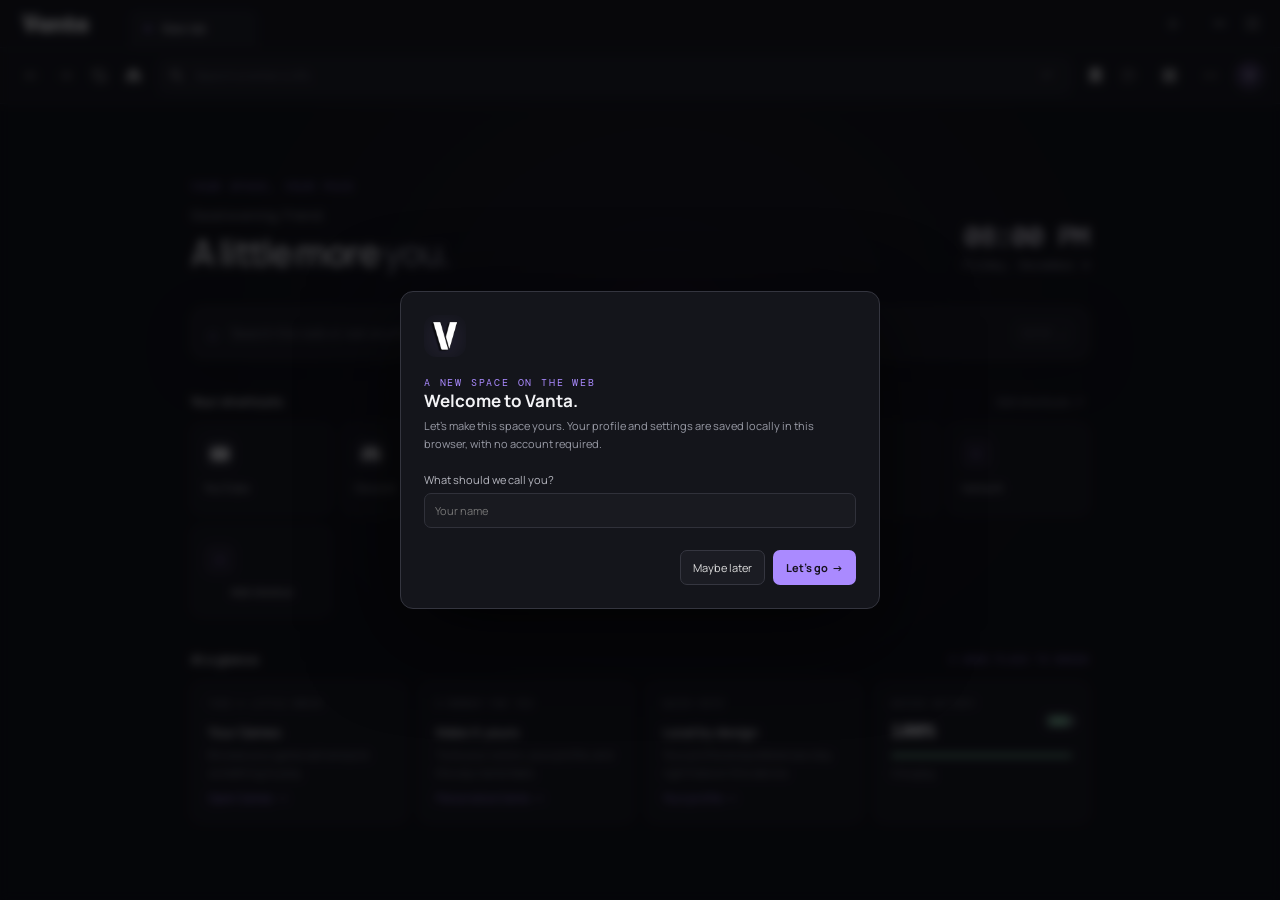
<file: index.html>
<!doctype html>
<html lang="en">
<head>
<meta charset="UTF-8">
<meta name="viewport" content="width=device-width,initial-scale=1,viewport-fit=cover">
<meta name="theme-color" content="#0b0c10">
<title>Vanta — your space on the web</title>
<link rel="icon" type="image/png" href="VantaV.png">
<link rel="preconnect" href="https://fonts.googleapis.com">
<link rel="preconnect" href="https://fonts.gstatic.com" crossorigin>
<link href="https://fonts.googleapis.com/css2?family=DM+Mono:wght@400;500&family=Manrope:wght@400;500;600;700;800&display=swap" rel="stylesheet">
<link rel="stylesheet" href="styles.css">
</head>
<body>
<div class="shell" id="shell">
<header class="chrome">
  <div class="brand"><img class="brand-wordmark" src="Vanta Logo.png" alt="Vanta"></div>
  <div class="tabs" id="tabs"></div>
  <button class="icon-btn add-tab" id="newTab" title="New tab" aria-label="New tab"><img class="toolbar-svg" src="plus-large-svgrepo-com.svg" alt=""></button>
  <div class="window-actions">
    <button class="icon-btn" id="minimize" aria-label="Minimize"><img class="toolbar-svg" src="dash-svgrepo-com.svg" alt=""></button>
    <button class="icon-btn" id="fullscreen" aria-label="Toggle fullscreen"><img class="toolbar-svg" src="full-screen-svgrepo-com.svg" alt=""></button>
  </div>
</header>
<div class="toolbar">
  <div class="nav-actions">
    <button class="icon-btn" id="back" title="Back" aria-label="Back"><img class="toolbar-svg" src="left-svgrepo-com.svg" alt=""></button>
    <button class="icon-btn" id="forward" title="Forward" aria-label="Forward"><img class="toolbar-svg" src="right-svgrepo-com.svg" alt=""></button>
    <button class="icon-btn" id="reload" title="Reload" aria-label="Reload"><img class="toolbar-svg" src="refresh-ccw-alt-svgrepo-com.svg" alt=""></button>
    <button class="icon-btn" id="home" title="Home" aria-label="Home"><img class="toolbar-svg" src="home-svgrepo-com.svg" alt=""></button>
  </div>
  <form class="address" id="addressForm">
    <img class="search-svg" src="search-alt-1-svgrepo-com.svg" alt="">
    <input id="address" aria-label="Search or enter address" placeholder="Search or enter a URL" autocomplete="off">
    <button class="address-go" aria-label="Go"><img class="toolbar-svg" src="enter-svgrepo-com.svg" alt=""></button>
  </form>
  <div class="bookmark-tools">
    <button class="icon-btn" id="bookmarkToggle" title="Bookmark this page" aria-label="Bookmark this page"><img class="toolbar-svg" src="bookmark-svgrepo-com.svg" alt=""></button>
    <button class="icon-btn" id="historyBtn" title="History" aria-label="History"><img class="toolbar-svg" src="history-svgrepo-com.svg" alt=""></button>
  </div>
  <button class="icon-btn" id="launchBtn" title="Apps" aria-label="Apps"><img class="toolbar-svg" src="apps-large-solid-svgrepo-com.svg" alt=""></button>
  <button class="icon-btn" id="menuBtn" title="Menu" aria-label="Menu"><img class="toolbar-svg" src="menu-dots-svgrepo-com.svg" alt=""></button>
  <button class="avatar" id="profileBtn" aria-label="Profile and settings">V</button>
</div>
<main id="viewport"></main>
<div class="toast" id="toast" role="status" aria-live="polite"></div>
<div class="popover hidden" id="menuPopover">
  <button data-action="bookmarks"><img class="menu-svg" src="bookmark-svgrepo-com.svg" alt=""><span>Bookmarks</span></button>
  <button data-action="history"><img class="menu-svg" src="history-svgrepo-com.svg" alt=""><span>History</span></button>
  <hr>
  <button data-action="settings"><img class="menu-svg" src="settings-svgrepo-com.svg" alt=""><span>Settings</span><kbd>Ctrl / ⌘ ,</kbd></button>
  <button data-action="shortcuts"><img class="menu-svg" src="keyboard-svgrepo-com.svg" alt=""><span>Keyboard shortcuts</span><kbd>?</kbd></button>
  <button data-action="console"><img class="menu-svg" src="console-svgrepo-com.svg" alt=""><span>Developer console</span></button>
  <button data-action="fullscreen"><img class="menu-svg" src="full-screen-svgrepo-com.svg" alt=""><span>Toggle fullscreen</span></button>
  <hr>
  <button data-action="about"><img class="menu-svg" src="information-round-svgrepo-com.svg" alt=""><span>About Vanta</span></button>
</div>
<div class="popover launcher hidden" id="launcher">
  <div class="popover-head"><b>Your apps</b><button class="text-button" id="manageApps">Manage</button></div>
  <div class="app-grid" id="appGrid"></div>
  <button class="add-app" id="addApp">＋ Add shortcut</button>
</div>
<div class="modal-layer hidden" id="modalLayer"><section class="modal" id="modal"></section></div>
</div>
<script src="app.js"></script>
<script src="vanta-enhancements.js"></script>
</body></html>
</file>
<file: styles.css>
:root{--bg:#0b0c10;--panel:#111318;--panel2:#171920;--line:#252730;--muted:#888b98;--text:#f3f3f6;--accent:#aa8aff;--accent-rgb:170,138,255;--font:'Manrope',sans-serif}*{box-sizing:border-box}body{margin:0;background:var(--bg);color:var(--text);font:14px var(--font);height:100vh;overflow:hidden}.shell{height:100vh;display:flex;flex-direction:column;background:radial-gradient(ellipse at 52% 36%,rgba(var(--accent-rgb),.055),transparent 48%),var(--bg);position:relative}.chrome{height:48px;display:flex;align-items:center;border-bottom:1px solid #1e2028;background:#101116;padding:0 12px;gap:14px;flex:none}.brand{display:flex;align-items:center;gap:8px;font-size:13px;font-weight:800;letter-spacing:.1em;color:#d7d6df;min-width:115px}.brand-mark{display:grid;place-items:center;background:var(--accent);color:#14121b;border-radius:7px;width:22px;height:22px;font-size:17px;font-weight:800;letter-spacing:-.1em;padding-right:3px}.tabs{display:flex;align-self:stretch;align-items:end;gap:3px;flex:1;overflow:auto;scrollbar-width:none}.tab{height:36px;max-width:210px;min-width:125px;display:flex;align-items:center;gap:9px;padding:0 11px;border:1px solid transparent;border-radius:8px 8px 0 0;color:#9b9da8;background:transparent;cursor:pointer;position:relative}.tab.active{background:#191a20;color:#f3f3f6;border-color:#282a33;border-bottom-color:#191a20}.tab-icon{color:var(--accent);font-size:12px}.tab-title{white-space:nowrap;overflow:hidden;text-overflow:ellipsis;flex:1;text-align:left;font-size:12px}.tab-close{opacity:0;border:0;background:none;color:#999;cursor:pointer;font-size:15px;padding:3px}.tab:hover .tab-close{opacity:1}.icon-btn{border:0;color:#a5a6b1;background:transparent;width:32px;height:32px;border-radius:7px;cursor:pointer;font-size:17px;display:grid;place-items:center;transition:.16s}.icon-btn:hover{color:#fff;background:#24252d}.add-tab{align-self:center;font-size:19px}.window-actions{display:flex;gap:1px}.toolbar{height:56px;border-bottom:1px solid #20222a;background:#111217;display:flex;align-items:center;gap:9px;padding:0 15px;flex:none}.nav-actions{display:flex;gap:2px}.address{height:36px;border:1px solid #292b35;background:#191a20;border-radius:9px;display:flex;align-items:center;padding:0 10px;gap:9px;flex:1;max-width:1000px;margin:0 auto;transition:.2s}.address:focus-within{border-color:rgba(var(--accent-rgb),.65);box-shadow:0 0 0 3px rgba(var(--accent-rgb),.08)}.address input{background:none;border:0;color:#e6e5eb;outline:0;flex:1;font:12px var(--font)}.address input::placeholder{color:#676a75}.secure{font-size:12px;color:#828591}.address-go{background:none;border:0;color:#757783;cursor:pointer}.avatar{width:30px;height:30px;border:1px solid #393342;border-radius:50%;background:linear-gradient(140deg,#463660,#252436);color:#e7d8ff;font-weight:700;cursor:pointer}#viewport{flex:1;overflow:auto;position:relative}.page{max-width:1050px;margin:0 auto;padding:54px 36px 65px}.home-page{max-width:970px;padding-top:76px}.eyebrow{color:var(--accent);font:10px 'DM Mono',monospace;letter-spacing:.18em;text-transform:uppercase}.hero-top{display:flex;justify-content:space-between;align-items:end;margin-bottom:30px}.greeting{font-size:13px;color:#a4a4af;margin:13px 0 4px}.hero-title{font-size:36px;letter-spacing:-.045em;font-weight:600;margin:0}.hero-title span{color:#868793}.clock{font:12px 'DM Mono',monospace;color:#9698a5;text-align:right;line-height:1.8}.clock strong{display:block;font:500 28px 'DM Mono',monospace;color:#e6e2ed;letter-spacing:-.05em}.search-box{height:52px;background:#15161c;border:1px solid #2a2b35;border-radius:12px;display:flex;align-items:center;padding:0 17px;gap:12px;margin-bottom:34px;box-shadow:0 14px 50px #0003}.search-box:focus-within{border-color:rgba(var(--accent-rgb),.7)}.search-box input{flex:1;background:none;border:0;outline:0;color:#fff;font:13px var(--font)}.search-box input::placeholder{color:#777986}.search-hint{font:10px 'DM Mono',monospace;color:#696b78;border:1px solid #343540;padding:3px 6px;border-radius:4px}.section-head{display:flex;justify-content:space-between;align-items:center;margin:0 0 13px}.section-head h2{font-size:12px;letter-spacing:.03em;font-weight:700;margin:0}.text-button{background:none;border:0;color:#999ba8;font:11px var(--font);cursor:pointer}.text-button:hover{color:var(--accent)}.shortcuts{display:grid;grid-template-columns:repeat(6,1fr);gap:10px;margin-bottom:34px}.shortcut{min-height:92px;background:#121319;border:1px solid #23252d;border-radius:10px;padding:14px 12px;cursor:pointer;transition:.2s;position:relative}.shortcut:hover,.widget:hover{border-color:#44404f;transform:translateY(-2px);background:#17181f}.shortcut-icon{width:31px;height:31px;border-radius:8px;background:#201d2a;color:var(--accent);display:grid;place-items:center;font-size:14px;margin-bottom:11px}.shortcut-name{font-size:11px;color:#d2d1d9}.remove-shortcut{position:absolute;right:7px;top:5px;background:none;border:0;color:#9293a0;cursor:pointer;opacity:0}.shortcut:hover .remove-shortcut{opacity:1}.widgets{display:grid;grid-template-columns:1.15fr 1fr 1fr;gap:12px}.widget{border:1px solid #24262e;border-radius:10px;background:#121319;padding:16px;min-height:112px;transition:.2s}.widget-label{font:9px 'DM Mono',monospace;letter-spacing:.12em;color:#858793;text-transform:uppercase}.widget-title{font-size:13px;font-weight:600;margin:13px 0 5px}.widget-copy{font-size:11px;line-height:1.6;color:#898b96}.continue{border:0;background:none;color:var(--accent);font:11px var(--font);cursor:pointer;padding:9px 0 0}.page-title{font-size:28px;letter-spacing:-.04em;margin:10px 0 7px}.page-subtitle{color:#8f909c;font-size:12px;margin:0 0 30px}.settings-layout{display:grid;grid-template-columns:175px 1fr;gap:34px}.settings-nav{display:flex;flex-direction:column;gap:4px}.settings-nav button{border:0;background:none;text-align:left;padding:10px 12px;border-radius:7px;color:#9698a3;cursor:pointer;font:12px var(--font)}.settings-nav button.active,.settings-nav button:hover{background:#1a1b22;color:#f2f1f6}.settings-nav button.active{box-shadow:inset 2px 0 var(--accent)}.settings-panel{border:1px solid #252730;background:#111217;border-radius:11px;padding:22px}.setting-group{padding:2px 0 18px;margin-bottom:17px;border-bottom:1px solid #25262e}.setting-group:last-child{border:0;margin:0;padding:0}.setting-group h3{font-size:12px;margin:0 0 5px}.setting-help{font-size:11px;color:#80828e;margin:0 0 14px}.setting-row{display:flex;justify-content:space-between;align-items:center;padding:11px 0;border-top:1px solid #22232a;font-size:12px}.setting-row:first-of-type{border-top:0}.setting-row small{display:block;color:#777985;font-size:10px;margin-top:4px}.field,select,textarea{background:#191a20;border:1px solid #30313a;border-radius:7px;padding:9px 10px;color:#eee;font:11px var(--font);outline:0}.field{width:210px}select{min-width:160px}.theme-options,.swatches{display:flex;gap:8px}.theme-option{width:69px;height:46px;border:1px solid #363741;border-radius:6px;background:#111217;cursor:pointer;padding:5px}.theme-option.active{border-color:var(--accent);box-shadow:0 0 0 1px var(--accent)}.theme-option span{display:block;height:100%;border-radius:3px}.swatch{width:22px;height:22px;border-radius:50%;border:2px solid #111217;outline:1px solid #41424b;cursor:pointer}.swatch.active{outline:2px solid #eee}.toggle{width:31px;height:17px;background:#34353d;border-radius:20px;border:0;cursor:pointer;padding:2px}.toggle:after{content:'';display:block;width:13px;height:13px;border-radius:50%;background:#aaa;transition:.2s}.toggle.on{background:var(--accent)}.toggle.on:after{transform:translateX(14px);background:#211c2d}.profile-card{display:flex;align-items:center;gap:16px;padding:16px;background:#17181e;border-radius:9px;margin-bottom:16px}.profile-big{height:52px;width:52px;display:grid;place-items:center;border-radius:50%;font-size:20px;font-weight:bold;background:linear-gradient(140deg,#463660,#252436);color:#efdcff;cursor:pointer}.profile-card b{font-size:13px}.profile-card p{font-size:10px;color:#898b96;margin:4px 0 0}.btn{border:1px solid #353640;background:#1b1c23;color:#ddd;border-radius:7px;padding:9px 12px;font:11px var(--font);cursor:pointer}.btn:hover{border-color:#666171}.btn.primary{border-color:transparent;background:var(--accent);color:#17121e;font-weight:700}.btn.danger{color:#ff9898}.row-actions{display:flex;gap:8px}.modal-layer{position:absolute;inset:0;background:#050508bb;backdrop-filter:blur(5px);display:grid;place-items:center;z-index:10}.modal{width:min(480px,calc(100vw - 32px));border:1px solid #34353f;border-radius:13px;background:#14151b;padding:23px;box-shadow:0 24px 90px #000a}.modal h2{font-size:17px;margin:0 0 5px}.modal p{font-size:11px;color:#999ba6;line-height:1.6;margin:0 0 19px}.modal label{display:block;font-size:11px;color:#b7b8c1;margin:14px 0 6px}.modal .field,.modal textarea{width:100%}.modal textarea{min-height:70px;resize:vertical}.modal-actions{display:flex;justify-content:flex-end;gap:8px;margin-top:22px}.popover{position:absolute;z-index:5;right:46px;top:96px;width:225px;border:1px solid #30313a;border-radius:10px;background:#17181e;box-shadow:0 16px 55px #0009;padding:6px}.popover button{width:100%;display:flex;align-items:center;gap:10px;padding:10px;border:0;background:transparent;color:#c8c8d0;border-radius:6px;text-align:left;font:11px var(--font);cursor:pointer}.popover button:hover{background:#24252d}.popover button span{flex:1}.popover kbd{font:9px 'DM Mono',monospace;color:#7d7f8b}.popover hr{border:0;border-top:1px solid #2a2b33;margin:5px}.launcher{right:54px;width:282px;padding:15px}.popover-head{display:flex;justify-content:space-between;align-items:center;padding:0 3px 12px;font-size:12px}.app-grid{display:grid;grid-template-columns:repeat(3,1fr);gap:7px}.app-item{border:0;background:none;border-radius:8px;padding:11px 4px;cursor:pointer;color:#bcbec8;font:10px var(--font)}.app-item:hover{background:#24252d}.app-icon{width:36px;height:36px;margin:0 auto 8px;border-radius:10px;background:#24222d;display:grid;place-items:center;color:var(--accent);font-size:17px}.add-app{margin-top:8px!important;border:1px dashed #393a44!important;justify-content:center!important;color:#a4a5b0!important}.internal-card{background:#121319;border:1px solid #252730;border-radius:11px;padding:21px;margin:16px 0}.internal-card h2{font-size:14px;margin:0 0 9px}.internal-card p{font-size:12px;color:#999ba6;line-height:1.7}.study-grid{display:grid;grid-template-columns:repeat(3,1fr);gap:12px}.study-card{border:1px solid #282932;background:#13141a;border-radius:10px;padding:16px;min-height:135px;cursor:pointer}.study-card:hover{border-color:#514867}.study-card .symbol{color:var(--accent);font-size:17px}.study-card h3{font-size:12px;margin:16px 0 5px}.study-card p{color:#8f909c;font-size:10px;line-height:1.5;margin:0}.console{font:11px 'DM Mono',monospace;background:#0d0e12;border:1px solid #292a33;border-radius:8px;padding:14px;color:#aaa;line-height:1.8}.console .ok{color:#87d6a0}.search-results{display:flex;flex-direction:column;gap:9px}.result{display:block;border:1px solid #292a33;border-radius:9px;padding:15px;color:inherit;text-decoration:none;background:#121319}.result:hover{border-color:#514867}.result b{font-size:12px}.result small{display:block;color:#92939f;margin-top:5px}.empty{padding:55px 25px;text-align:center;color:#8f909b}.empty strong{display:block;color:#ddd;font-size:16px;margin:15px}.toast{position:absolute;bottom:23px;left:50%;transform:translate(-50%,12px);padding:10px 15px;background:#24252d;border:1px solid #393a45;border-radius:8px;color:#ddd;font-size:11px;opacity:0;pointer-events:none;transition:.2s;z-index:15}.toast.show{opacity:1;transform:translate(-50%,0)}.hidden{display:none!important}.animate{transition:all .22s ease}body[data-density="compact"] .shortcut{min-height:76px;padding:10px}body[data-theme="midnight"]{--bg:#080b12;--panel:#0f141e;--panel2:#151c29}body[data-theme="slate"]{--bg:#111316;--panel:#181b20;--panel2:#20242a}body.no-motion *{transition:none!important;animation:none!important}body.particles #viewport:before{content:'';position:fixed;inset:105px 0 0;pointer-events:none;opacity:.18;background-image:radial-gradient(#c9b2ff 1px,transparent 1px);background-size:82px 82px;mask-image:linear-gradient(transparent,#000)}@media(max-width:720px){.brand{min-width:auto}.brand>span:last-child{display:none}.chrome{gap:7px}.tab{min-width:110px}.window-actions{display:none}.toolbar{padding:0 8px;gap:5px}.nav-actions .icon-btn:nth-child(2){display:none}.page{padding:38px 18px}.home-page{padding-top:43px}.hero-title{font-size:28px}.clock strong{font-size:22px}.shortcuts{grid-template-columns:repeat(3,1fr)}.widgets{grid-template-columns:1fr}.settings-layout{grid-template-columns:1fr;gap:16px}.settings-nav{flex-direction:row;overflow:auto}.settings-nav button{white-space:nowrap}.study-grid{grid-template-columns:1fr 1fr}.address{min-width:0}.address input{min-width:0}.avatar{flex:none}}@media(max-width:440px){.tab{min-width:83px;padding:0 8px}.tab-icon{display:none}.toolbar .icon-btn{width:27px}.hero-top{align-items:start;gap:8px}.clock{font-size:10px}.clock strong{font-size:20px}.search-hint{display:none}.study-grid{grid-template-columns:1fr 1fr}}
#viewport.page-enter{animation:pageIn .42s cubic-bezier(.2,.75,.2,1) both}.page-enter .page{animation:contentIn .48s cubic-bezier(.2,.8,.2,1) both}.shortcut,.widget,.study-card,.app-item{animation:riseIn .42s cubic-bezier(.2,.75,.2,1) both}.shortcut:nth-child(2),.widget:nth-child(2),.study-card:nth-child(2){animation-delay:.035s}.shortcut:nth-child(3),.widget:nth-child(3),.study-card:nth-child(3){animation-delay:.07s}.shortcut:nth-child(4){animation-delay:.1s}.shortcut:nth-child(5){animation-delay:.13s}.shortcut:nth-child(6){animation-delay:.16s}.shortcut:nth-child(7){animation-delay:.19s}.chrome,.toolbar{animation:chromeIn .35s ease-out both}.tab{transition:background .22s,color .22s,transform .22s}.tab:active,.icon-btn:active,.btn:active,.shortcut:active{transform:scale(.96)}.brand-mark{animation:markIn .65s cubic-bezier(.16,1,.3,1) both}.search-box{transition:box-shadow .3s,border-color .3s,transform .3s}.search-box:focus-within{box-shadow:0 16px 55px rgba(var(--accent-rgb),.12);transform:translateY(-1px)}.shortcut-icon,.app-icon{transition:transform .25s cubic-bezier(.2,.8,.2,1),background .25s,color .25s}.shortcut:hover .shortcut-icon,.app-item:hover .app-icon{transform:translateY(-2px) rotate(-5deg);background:rgba(var(--accent-rgb),.14)}.popover{transform-origin:top right;animation:popIn .18s cubic-bezier(.2,.8,.2,1) both}.modal-layer:not(.hidden) .modal{animation:modalIn .3s cubic-bezier(.2,.9,.25,1) both}.onboard-mark{width:42px;height:42px;background:var(--accent);color:#17121e;border-radius:12px;display:grid;place-items:center;font-size:29px;font-weight:800;margin-bottom:19px;box-shadow:0 5px 25px rgba(var(--accent-rgb),.25)}.game-player-wrap{margin-top:28px;border:1px solid #292a34;border-radius:11px;background:#0e0f14;overflow:hidden}.game-player-head{height:42px;display:flex;justify-content:space-between;align-items:center;padding:0 14px;background:#15161c;border-bottom:1px solid #272831;font-size:11px}.game-player-head>span{display:flex;align-items:center;gap:9px}.live-dot{width:7px;height:7px;background:#7cdb9b;border-radius:50%;box-shadow:0 0 8px #7cdb9b99}.game-player-head b{font-size:11px;font-weight:600}.game-player-head .text-button{font-size:10px}#zg-viewer{height:0;overflow:hidden;transition:height .42s cubic-bezier(.2,.8,.2,1)}#zg-viewer.playing{height:min(65vh,560px)}#zg-viewer iframe{width:100%;height:100%;border:0;background:#08090d}.player-empty{height:290px;display:flex;align-items:center;justify-content:center;flex-direction:column;color:#858793}.player-empty>span{font-size:23px;color:var(--accent)}.player-empty p{font-size:12px;color:#c1c0ca;margin:12px 0 5px}.player-empty small,.game-note{font-size:10px;color:#777984}.game-note{margin-top:13px}.timer-readout{font:42px 'DM Mono',monospace;letter-spacing:-.05em;color:var(--accent);margin:16px 0}.zg-grid{display:grid;grid-template-columns:repeat(auto-fill,minmax(125px,1fr));gap:10px}.zg-card{background:#14151b!important;border:1px solid #292a34!important;border-radius:9px!important;transition:transform .22s,border-color .22s,box-shadow .22s!important;overflow:hidden}.zg-card:hover{transform:translateY(-3px)!important;border-color:rgba(var(--accent-rgb),.6)!important;box-shadow:0 9px 24px #0005}.zg-cover{border-radius:6px!important}.zg-title{font:11px var(--font)!important;color:#d1d0d8!important}.popover button,.settings-nav button,.btn,.toggle,.swatch{transition:all .2s cubic-bezier(.2,.8,.2,1)}.toggle:active,.swatch:active{transform:scale(.88)}
@keyframes pageIn{from{opacity:.45}to{opacity:1}}@keyframes contentIn{from{opacity:0;transform:translateY(9px)}to{opacity:1;transform:translateY(0)}}@keyframes riseIn{from{opacity:0;transform:translateY(9px)}to{opacity:1;transform:translateY(0)}}@keyframes chromeIn{from{opacity:0;transform:translateY(-5px)}to{opacity:1;transform:translateY(0)}}@keyframes markIn{from{transform:scale(.7) rotate(-14deg);opacity:0}to{transform:scale(1) rotate(0);opacity:1}}@keyframes popIn{from{opacity:0;transform:translateY(-6px) scale(.98)}to{opacity:1;transform:translateY(0) scale(1)}}@keyframes modalIn{from{opacity:0;transform:translateY(12px) scale(.98)}to{opacity:1;transform:translateY(0) scale(1)}}
@media(prefers-reduced-motion:reduce){*,*::before,*::after{animation-duration:.01ms!important;animation-iteration-count:1!important;scroll-behavior:auto!important}}
.dev-page{max-width:1120px}.dev-heading{display:flex;align-items:flex-end;justify-content:space-between;gap:14px;margin-bottom:22px}.dev-heading .page-title{margin-bottom:7px}.dev-heading .page-subtitle{margin-bottom:0}.dev-version{flex:none;padding:7px 9px;border:1px solid #2b2c35;border-radius:6px;color:#999ba6;font:9px 'DM Mono',monospace;letter-spacing:.07em}.dev-grid{display:grid;grid-template-columns:minmax(0,1.35fr) minmax(260px,.8fr);gap:13px}.dev-terminal,.dev-panel{min-width:0;border:1px solid #292a34;border-radius:11px;background:#111217;overflow:hidden}.dev-terminal{display:flex;flex-direction:column;min-height:385px}.dev-panel-head{min-height:56px;padding:11px 14px;display:flex;align-items:center;justify-content:space-between;gap:10px;border-bottom:1px solid #25262f}.dev-panel-head>div{display:flex;align-items:center;gap:8px;min-width:0}.dev-panel-head strong{font-size:11px;font-weight:650;white-space:nowrap}.dev-panel-head small{display:block;color:#858792;font-size:9px}.dev-live-dot{width:7px;height:7px;flex:none;border-radius:50%;background:#8fd9a8;box-shadow:0 0 8px #8fd9a866}.terminal-output{flex:1;min-height:260px;max-height:420px;overflow:auto;padding:15px 16px;color:#bbbcc5;background:#0c0d11;font:11px/1.75 'DM Mono',monospace;scrollbar-color:#34353d transparent}.terminal-welcome{color:#8c8e99}.terminal-welcome code{color:var(--accent)}.terminal-entry{white-space:pre-wrap;overflow-wrap:anywhere;padding:2px 0}.terminal-entry.command{color:#c1aaff}.terminal-entry.error{color:#f08d8d}.terminal-form{display:flex;align-items:center;gap:9px;padding:10px 12px;background:#111217;border-top:1px solid #25262f}.terminal-form label{flex:none;color:#d3d0db;font:11px 'DM Mono',monospace}.terminal-form label span{color:var(--accent);padding-left:4px}.terminal-form input{flex:1;min-width:0;background:transparent;border:0;outline:0;color:#f1eff6;font:11px 'DM Mono',monospace}.terminal-form input::placeholder{color:#656772}.terminal-form input:focus-visible{outline:0}.terminal-form button{border:1px solid #393544;border-radius:6px;background:rgba(var(--accent-rgb),.16);color:#ded4f6;padding:6px 10px;font:10px var(--font);cursor:pointer;transition:background .18s,border-color .18s}.terminal-form button:hover{background:rgba(var(--accent-rgb),.28);border-color:rgba(var(--accent-rgb),.55)}.terminal-hint{padding:0 14px 10px;color:#71737e;background:#111217;font-size:9px}.terminal-hint span{padding:0 4px;color:#555761}.dev-side{display:flex;flex-direction:column;gap:13px}.dev-status-list{padding:5px 14px 10px}.dev-status-row{display:grid;grid-template-columns:8px minmax(0,1fr) auto;align-items:center;gap:8px;padding:8px 0;color:#a3a4ae;font-size:10px}.dev-status-row b{font-size:10px;font-weight:500;color:#d0d0d7}.dev-status-mark{width:6px;height:6px;border-radius:50%;background:#6e707a}.dev-status-mark.good{background:#88d9a5}.dev-status-mark.warn{background:#e4bc72}.dev-tools-list{padding:4px 8px 8px}.dev-tools-list button{width:100%;display:grid;grid-template-columns:29px minmax(0,1fr) 12px;align-items:center;gap:9px;padding:9px 7px;border:0;border-radius:7px;background:transparent;text-align:left;color:#777985;cursor:pointer;transition:background .18s,color .18s}.dev-tools-list button:hover{background:#1b1c23;color:var(--accent)}.dev-tools-list button>span:nth-child(2){min-width:0}.dev-tool-icon{width:28px;height:28px;display:grid;place-items:center;border:1px solid #2c2d37;border-radius:7px;background:#17181e;color:var(--accent);font-size:14px}.dev-tools-list b,.dev-tools-list small{display:block;overflow:hidden;text-overflow:ellipsis;white-space:nowrap}.dev-tools-list b{color:#d0d0d8;font-size:10px;font-weight:600}.dev-tools-list small{margin-top:3px;color:#858792;font-size:9px}.dev-shortcuts{grid-column:1/-1}.dev-key-list{display:grid;grid-template-columns:repeat(5,minmax(0,1fr));align-items:center;gap:9px;padding:13px 15px}.dev-key-list span{color:#a2a3ad;font-size:10px}.dev-key-list kbd{width:max-content;color:#d1d0d8;border:1px solid #3b3c46;border-bottom-width:2px;border-radius:5px;background:#191a20;padding:4px 6px;font:9px 'DM Mono',monospace}.dev-page .page-subtitle{max-width:62ch}
@media(max-width:760px){.dev-grid{grid-template-columns:1fr}.dev-terminal{min-height:350px}.dev-shortcuts{grid-column:auto}.dev-key-list{grid-template-columns:minmax(0,1fr) auto}.dev-heading{align-items:flex-start}.dev-version{margin-top:2px}}
@media(max-width:440px){.dev-heading{display:block}.dev-version{display:inline-block;margin-top:10px}.dev-panel-head{padding:10px}.terminal-output{padding:12px;font-size:10px}.terminal-form{gap:6px;padding:9px}.terminal-form button{padding:6px 8px}}
.manage-app-list{display:flex;flex-direction:column;gap:4px;max-height:260px;overflow:auto}.manage-app-row{display:flex;align-items:center;gap:10px;border-bottom:1px solid #282932;padding:6px 0}.manage-app-row .app-icon{width:28px;height:28px;margin:0;font-size:13px}.manage-app-row b{font-size:11px;flex:1}.manage-app-row .text-button{color:#c08888}
.brand{min-width:105px}.brand-wordmark{display:block;width:86px;height:35px;object-fit:contain}.onboard-mark{background:transparent;box-shadow:none;padding:0;overflow:hidden}.onboard-mark img{width:42px;height:42px;object-fit:contain;filter:drop-shadow(0 4px 12px rgba(var(--accent-rgb),.22))}
.theme-options{flex-wrap:wrap;justify-content:flex-end;max-width:310px;gap:6px}.theme-option{width:66px;height:49px;padding:4px}.theme-option span{height:28px!important;flex:none}.theme-option small{display:block;margin-top:2px;color:#a2a3ad;font:8px 'DM Mono',monospace;text-transform:capitalize}.theme-option.active small{color:#f0eafa}.vanta-blank{position:absolute;inset:0;background:var(--bg);animation:contentIn .25s ease-out both}.widgets{grid-template-columns:repeat(4,minmax(0,1fr))}.battery-top{display:flex;justify-content:space-between;align-items:center}.battery-icon{position:relative;width:26px;height:14px;border:1.5px solid #858793;border-radius:3px;padding:2px;display:block}.battery-icon:after{content:'';position:absolute;width:3px;height:6px;background:#858793;right:-4px;top:3px;border-radius:0 2px 2px 0}.battery-icon span{display:block;height:100%;width:80%;background:#8dd9ad;border-radius:1px;transition:width .4s,background .3s}.battery-track{height:3px;border-radius:4px;background:#282a32;margin:11px 0 8px;overflow:hidden}.battery-track span{display:block;width:0;height:100%;background:#8dd9ad;transition:width .5s,background .3s}.battery-track span.low,.battery-icon span[style*="0%"]{background:#f08181}.battery-widget{grid-column:auto}.battery-widget .widget-title{font:600 18px 'DM Mono',monospace;margin:9px 0 0}.battery-widget .widget-copy{font-size:10px}@media(max-width:900px){.widgets{grid-template-columns:repeat(2,minmax(0,1fr))}}@media(max-width:440px){.widgets{grid-template-columns:1fr}.theme-options{max-width:225px}}
body[data-theme="obsidian"]{--bg:#0b0c10;--panel:#111318;--panel2:#171920}body[data-theme="midnight"]{--bg:#080b12;--panel:#0f141e;--panel2:#151c29}body[data-theme="slate"]{--bg:#111316;--panel:#181b20;--panel2:#20242a}body[data-theme="amethyst"]{--bg:#100c15;--panel:#17121d;--panel2:#201829}body[data-theme="ember"]{--bg:#130d0b;--panel:#1b1310;--panel2:#261914}body[data-theme="forest"]{--bg:#0a110e;--panel:#101813;--panel2:#17231b}body[data-theme="ocean"]{--bg:#091016;--panel:#101821;--panel2:#17232e}
.shortcut-svg,.app-svg{width:18px;height:18px;object-fit:contain}.shortcut-svg{max-width:22px;max-height:22px}.app-svg{max-width:22px;max-height:22px}.shortcut-icon:has(.shortcut-svg),.app-icon:has(.app-svg){background:#21212a}

/* Vanta's added navigation, saved pages, and AI surfaces */
:root{--font:"Coolvetica","Manrope",sans-serif;scroll-behavior:smooth}body{font-family:var(--font)}
.toolbar-svg,.search-svg,.menu-svg,.shortcut-svg,.app-svg{filter:brightness(0) invert(1)}.search-svg{width:15px;height:15px;opacity:.78;object-fit:contain}.menu-svg{width:15px;height:15px;object-fit:contain;opacity:.82}.bookmark-tools{display:flex;gap:2px}.bookmark-tools .icon-btn{width:31px;height:31px}.library-actions{display:flex;justify-content:flex-end;margin:-17px 0 12px}.library-list{display:flex;flex-direction:column;border:1px solid #282932;border-radius:10px;background:#111217;overflow:hidden}.library-row{display:flex;align-items:center;gap:12px;padding:12px 15px;border-bottom:1px solid #25262e}.library-row:last-child{border-bottom:0}.library-open{flex:1;min-width:0;border:0;background:none;color:#e4e3e9;text-align:left;cursor:pointer;font:inherit}.library-open b,.library-open small{display:block;overflow:hidden;text-overflow:ellipsis;white-space:nowrap}.library-open b{font-size:12px}.library-open small{font-size:10px;color:#81838e;margin-top:4px}.library-row .text-button{color:#a5a6b1;font-size:10px}.ai-card{border:1px solid #292a34;background:#111217;border-radius:12px;overflow:hidden}.ai-status{padding:12px 15px;font-size:10px;color:#aaa;border-bottom:1px solid #292a34}.ai-status.connected{color:#8dd9ad}.ai-messages{height:min(48vh,440px);min-height:210px;overflow:auto;padding:17px;display:flex;flex-direction:column;gap:11px}.ai-welcome{margin:auto;color:#777985;font-size:12px;text-align:center;max-width:340px;line-height:1.6}.ai-message{max-width:min(82%,620px);white-space:pre-wrap;overflow-wrap:anywhere;padding:11px 13px;border-radius:11px;background:#1a1b22;color:#d9d8e0;font-size:12px;line-height:1.65;animation:contentIn .2s ease-out}.ai-message.user{align-self:flex-end;background:rgba(var(--accent-rgb),.2);color:#f2eefe}.ai-message.assistant{align-self:flex-start}.ai-message.pending{color:#9698a3}.ai-form{display:flex;align-items:flex-end;gap:10px;padding:12px;border-top:1px solid #292a34}.ai-form textarea{flex:1;min-width:0;resize:vertical;max-height:150px;font:12px var(--font);line-height:1.5}.ai-form button:disabled{opacity:.55;cursor:wait}.ai-foot{padding:0 15px 12px;color:#777985;font-size:9px}.external-page{height:100%;display:flex;flex-direction:column}.external-head{display:flex;justify-content:space-between;align-items:center}.external-head .page-title{font-size:21px}.external-head .eyebrow{margin-top:2px}.frame-note{padding:9px 11px;margin:7px 0 9px;background:#181920;border:1px solid #292a34;border-radius:7px;color:#a5a5af;font-size:10px}.site-frame{flex:1;width:100%;min-height:280px;border:1px solid #292a34;border-radius:9px;background:white}
@media(max-width:640px){.bookmark-tools{display:none}.toolbar{overflow:hidden}.address{flex:1}.address input{font-size:11px}.external-head{align-items:flex-start;gap:8px}.external-head .btn{flex:none}.site-frame{min-height:55vh}.ai-messages{height:45vh}.ai-form{padding:9px}.library-row{padding:11px}.page{overflow-wrap:anywhere}}
@media(prefers-reduced-motion:reduce){:root{scroll-behavior:auto}}
.launcher{box-sizing:border-box;width:min(360px,calc(100vw - 20px));max-height:min(72dvh,620px);overflow:auto;padding:14px}.app-grid{grid-template-columns:repeat(3,minmax(0,1fr));gap:7px}.app-item{display:flex;flex-direction:column;align-items:center;justify-content:flex-start;gap:7px;min-width:0;min-height:78px;padding:9px 5px;text-align:center;line-height:1.25;overflow-wrap:anywhere}.app-icon{flex:0 0 36px;margin:0!important}.app-item:hover{background:#22232b}.launcher .popover-head{position:sticky;top:-14px;z-index:1;background:#17181e;padding:8px 3px 12px}.launcher .add-app{position:sticky;bottom:-14px;background:#17181e!important;padding:11px!important}
@media(max-width:640px){.bookmark-tools{display:flex}.bookmark-tools #historyBtn{display:none}.bookmark-tools .icon-btn{width:29px;height:29px}.launcher{right:10px;top:96px;width:min(360px,calc(100vw - 20px));max-height:70dvh}}
#viewport{zoom:var(--vanta-page-scale,1)}.font-upload{display:flex;align-items:center;justify-content:flex-end;gap:8px;flex-wrap:wrap;max-width:320px}.font-upload input{max-width:220px;color:#a9aab4;font:10px var(--font)}.about-page{max-width:1050px;margin:auto}.about-hero{position:relative;overflow:hidden;padding:48px 40px;border:1px solid #292a34;border-radius:18px;background:radial-gradient(ellipse at 88% 10%,rgba(var(--accent-rgb),.2),transparent 38%),linear-gradient(135deg,#171820,#101116);box-shadow:0 24px 70px #0004}.about-hero:after{content:'V';position:absolute;right:4%;top:-28%;font-size:clamp(180px,32vw,350px);font-weight:900;line-height:1;color:rgba(255,255,255,.025);pointer-events:none}.about-hero img{width:44px;height:44px;object-fit:contain;margin-bottom:28px;filter:drop-shadow(0 8px 25px rgba(var(--accent-rgb),.3))}.about-hero .eyebrow{color:var(--accent)}.about-hero .page-title{font-size:clamp(34px,5vw,54px);margin:13px 0}.about-hero .page-title span{color:var(--accent)}.about-hero .page-subtitle{max-width:560px;font-size:14px;line-height:1.7;margin-bottom:25px}.about-credit{display:inline-flex;gap:5px;padding:10px 14px;border:1px solid #ffffff19;border-radius:999px;background:#ffffff08;color:#b6b7c0;font-size:11px}.about-credit strong{color:#f4f1fa}.about-cards{display:grid;grid-template-columns:repeat(3,minmax(0,1fr));gap:12px;margin-top:15px}.about-card{padding:20px;border:1px solid #282932;border-radius:12px;background:linear-gradient(145deg,#15161d,#101116);transition:transform .25s,border-color .25s}.about-card:hover{transform:translateY(-3px);border-color:rgba(var(--accent-rgb),.45)}.about-card>span{font:9px 'DM Mono',monospace;letter-spacing:.1em;color:var(--accent)}.about-card h2{font-size:15px;margin:21px 0 8px}.about-card p{margin:0;color:#92939e;font-size:11px;line-height:1.7}.about-footer{display:flex;align-items:center;gap:10px;margin-top:28px;color:#777985;font:9px 'DM Mono',monospace;letter-spacing:.12em}.about-footer i{width:4px;height:4px;border-radius:50%;background:var(--accent)}
@media(max-width:700px){.about-hero{padding:30px 24px}.about-cards{grid-template-columns:1fr}.about-card{padding:16px}.about-card h2{margin-top:12px}.font-upload{justify-content:flex-start}.setting-row{gap:12px}.setting-row>div:last-child{max-width:58%}}

.toolbar-svg{width:15px;height:15px;object-fit:contain;filter:brightness(0) invert(.76);pointer-events:none}.add-tab .toolbar-svg{width:14px;height:14px}.address-go .toolbar-svg{width:13px;height:13px;filter:brightness(0) invert(.58)}.tab-close img{width:11px;height:11px;filter:brightness(0) invert(.65)}.tab-close:hover img{filter:brightness(0) invert(1)}.shortcut-svg,.app-svg{width:18px;height:18px;object-fit:contain}.shortcut-svg{max-width:22px;max-height:22px}.app-svg{max-width:22px;max-height:22px}.shortcut-icon:has(.shortcut-svg),.app-icon:has(.app-svg){background:#21212a}
</file>
